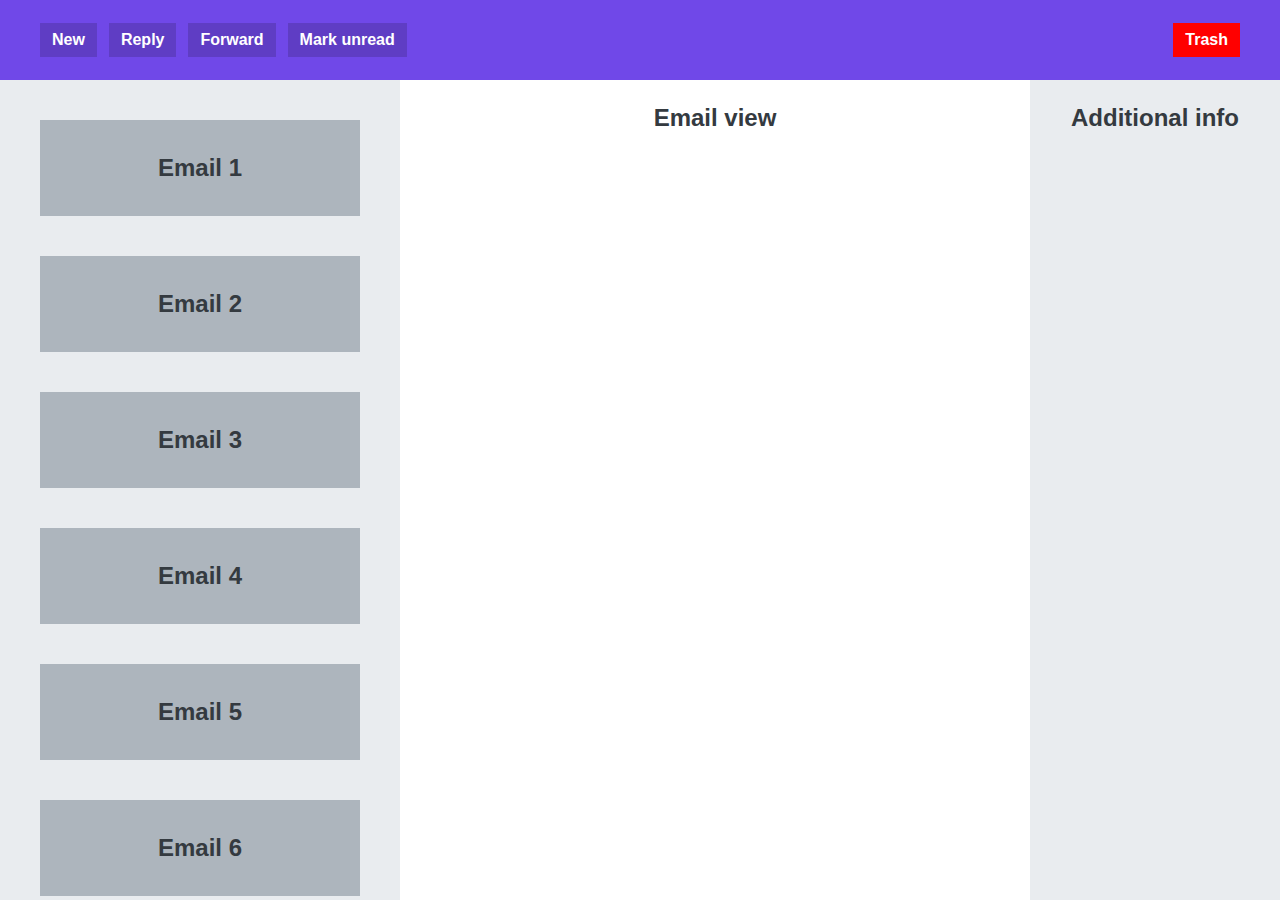
<file: 06-app-layout.html>
<!DOCTYPE html>
<html lang="en">
  <head>
    <meta charset="UTF-8" />
    <meta http-equiv="X-UA-Compatible" content="IE=edge" />
    <meta name="viewport" content="width=device-width, initial-scale=1.0" />
    <title>App-Layout</title>
    <style>
      * {
        margin: 0;
        padding: 0
        box-sizing: border-box;
      }

      body{
        font-family: sans-serif;
        color: #343a40;
        font-size: 24px;
        height: 100vh;
        text-align: center;
        font-weight: bold;

        display: grid;
        grid-template-columns:0px 400px 1fr 250px;
        grid-template-rows: 80px 1fr;
      }

      nav,
      section,
      main,
      aside{
        padding-top: 24px;
      }

      nav{
        background-color: #343a40;
        color: white;
        grid-row: 1/-1;
      }

      menu{
         background-color: #7048e8;
         grid-column: 2/-1;
         display: flex;
         align-items: center;
         gap: 12px;
         padding: 0 40px;
      }

      button{
        display: inline-block;
        font-size: 16px;
        font-weight: bold;
        background-color: #5f3dc4;
        border: none;
        cursor: pointer;
        color: #fff;
        padding: 8px 12px;
      }

      button:last-child{
        background-color: red;
        margin-left: auto;
      }

      section{
        background-color: #e9ecef;
        padding: 40px;

        /* How elements that dont fit into container appear */
        overflow: scroll;

        display: flex;
        flex-direction: column;
        gap: 40px;
      }

      .email{
        background-color: #adb5bd;
        height: 96px;
        flex-shrink: 0;

        display: flex;
        align-items: center;
        justify-content: center;
      }

      aside{
       background-color: #e9ecef;
      }
    </style>
  </head>
  <body>
    <nav>Nav</nav>
    <menu>
      <button>New</button>
      <button>Reply</button>
      <button>Forward</button>
      <button>Mark unread</button>
      <button>Trash</button>
    </menu>
    <section>
      <div class="email">Email 1</div>
      <div class="email">Email 2</div>
      <div class="email">Email 3</div>
      <div class="email">Email 4</div>
      <div class="email">Email 5</div>
      <div class="email">Email 6</div>
      <div class="email">Email 7</div>
      <div class="email">Email 8</div>
      <div class="email">Email 9</div>
      <div class="email">Email 10</div>
    </section>
    <main>Email view</main>
    <aside>Additional info</aside>
  </body>
</html>
</file>
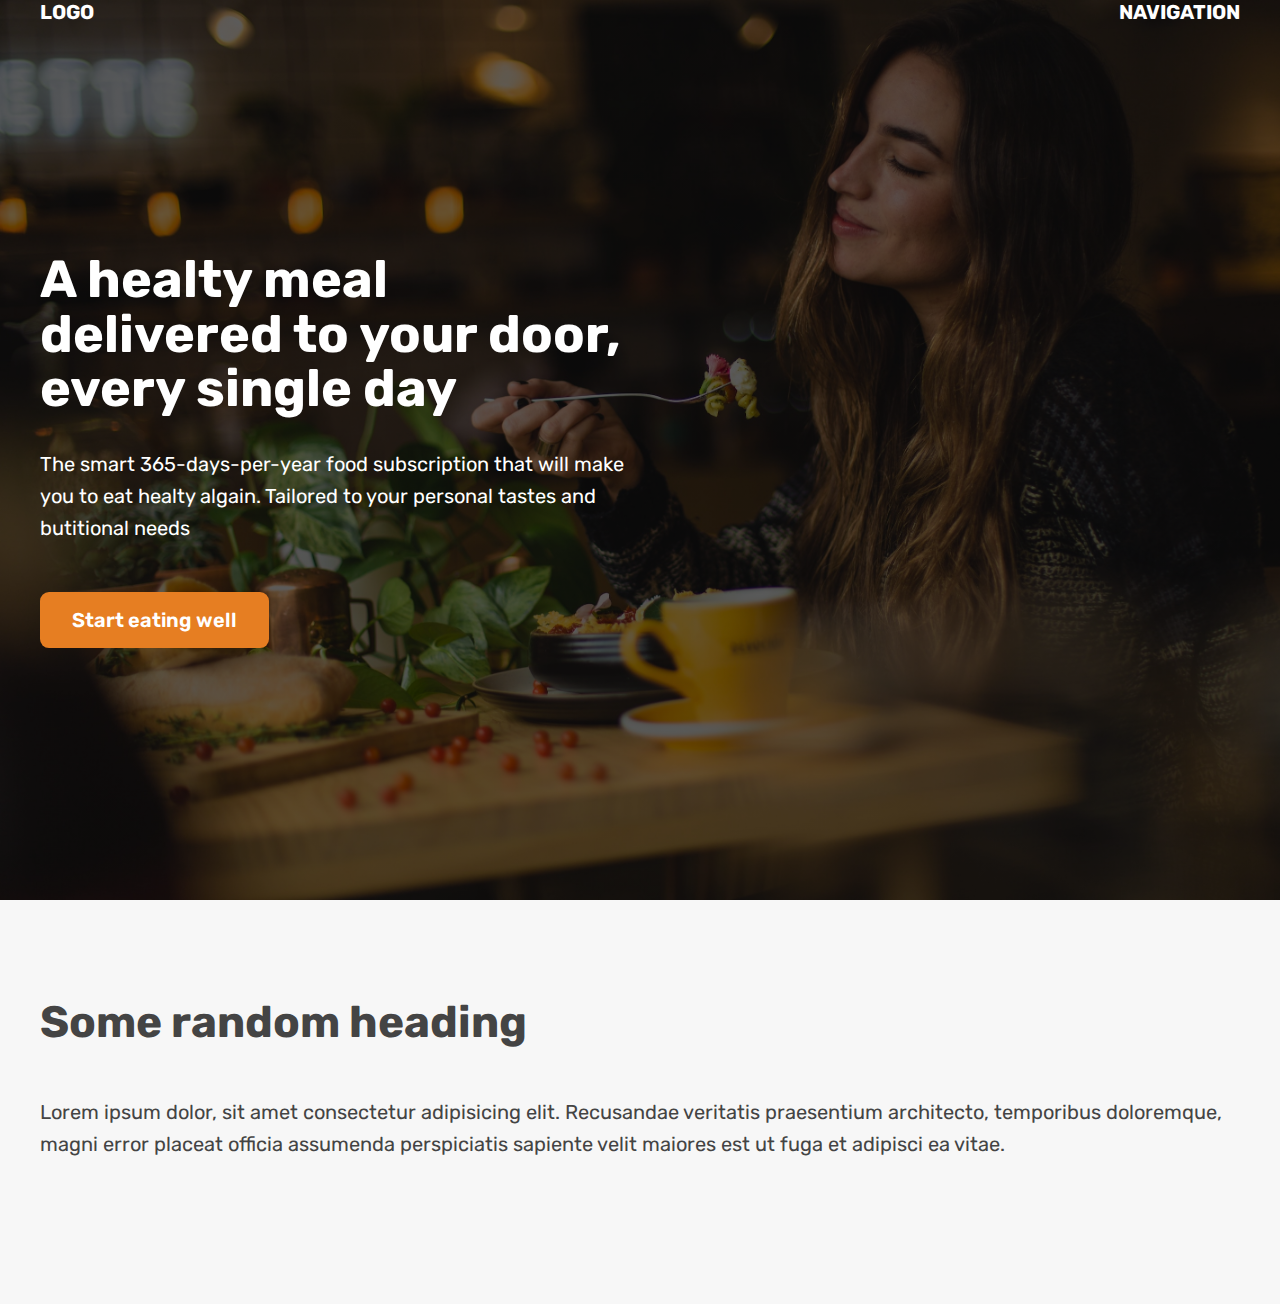
<file: 06-Components - Copy/05-hero.html>
<!DOCTYPE html>
<html lang="en">
  <head>
    <meta charset="UTF-8" />
    <meta http-equiv="X-UA-Compatible" content="IE=edge" />
    <meta name="viewport" content="width=device-width, initial-scale=1.0" />
    <title>Omni food Hero Section</title>

    <link rel="preconnect" href="https://fonts.gstatic.com" crossorigin />
    <link
      href="https://fonts.googleapis.com/css2?family=Inter:wght@500&family=Rubik:ital,wght@0,700;1,700&display=swap"
      rel="stylesheet"
    />
    <style>
      * {
        margin: 0;
        padding: 0;
        box-sizing: border-box;
      }

      html {
        font-family: "Rubik", sans-serif;
        color: #444;
      }

      .container {
        margin: 0 auto;
        width: 1200px;
      }

      header {
       /* background-color: orangered;*/
        height: 100vh;
        position: relative;

        background-image: linear-gradient(rgba(0, 0, 0, 0.6), rgba(0, 0, 0, 0.6)), url(hero.jpg);
        background-size: cover;
        color: #fff;
      }

      nav {
        font-size: 20px;
        font-weight: 700;
        display: flex;
        justify-content: space-between;
        margin-top: 32px;
        /*background-image: linear-gradient(to right, red,blue);*/

        /*background-color: green;*/
      }

      .header-container {
        width: 1200px;
        position: absolute;

        /*In relation to PARENT size*/
        left: 50%;
        top: 50%;

        /* In relation to ELEMENT size */
        transform: translate(-50%, -50%);

        /*background-color: violet;*/

        /*text-align: center;*/
      }

      .header-container-inner{
        width: 50%;
        /*background-color: blue;*/
      }

      h1 {
        font-size: 52px;
        margin-bottom: 32px;
        line-height: 1.05;
      }

      p {
        font-size: 20px;
        line-height: 1.6;
        margin-bottom: 48px;
      }

      .btn:link,
      .btn:visited {
        font-size: 20px;
        font-weight: 600;
        background-color: #e67e22;
        color: #fff;
        text-decoration: none;
        display: inline-block;
        padding: 16px 32px;
        border-radius: 9px;
      }

      h2 {
        font-size: 44px;
        margin-bottom: 48px;
      }

      section {
        padding: 96px 0;
        background-color: #f7f7f7;
      }
    </style>
  </head>
  <body>
    <header>
      <nav class="container">
        <div>LOGO</div>
        <div>NAVIGATION</div>
      </nav>

      <div class="header-container">
        <div class="header-container-inner">

        <h1>A healty meal delivered to your door, every single day</h1>
        <p>
          The smart 365-days-per-year food subscription that will make you to
          eat healty algain. Tailored to your personal tastes and butitional
          needs
        </p>
        <a href="#" class="btn">Start eating well</a>
      </div>
    </header>
    <section>
      <div class="container">
        <h2>Some random heading</h2>
        <p>
          Lorem ipsum dolor, sit amet consectetur adipisicing elit. Recusandae
          veritatis praesentium architecto, temporibus doloremque, magni error
          placeat officia assumenda perspiciatis sapiente velit maiores est ut
          fuga et adipisci ea vitae.
        </p>
      </div>
    </section>
  </body>
</html>
</file>
